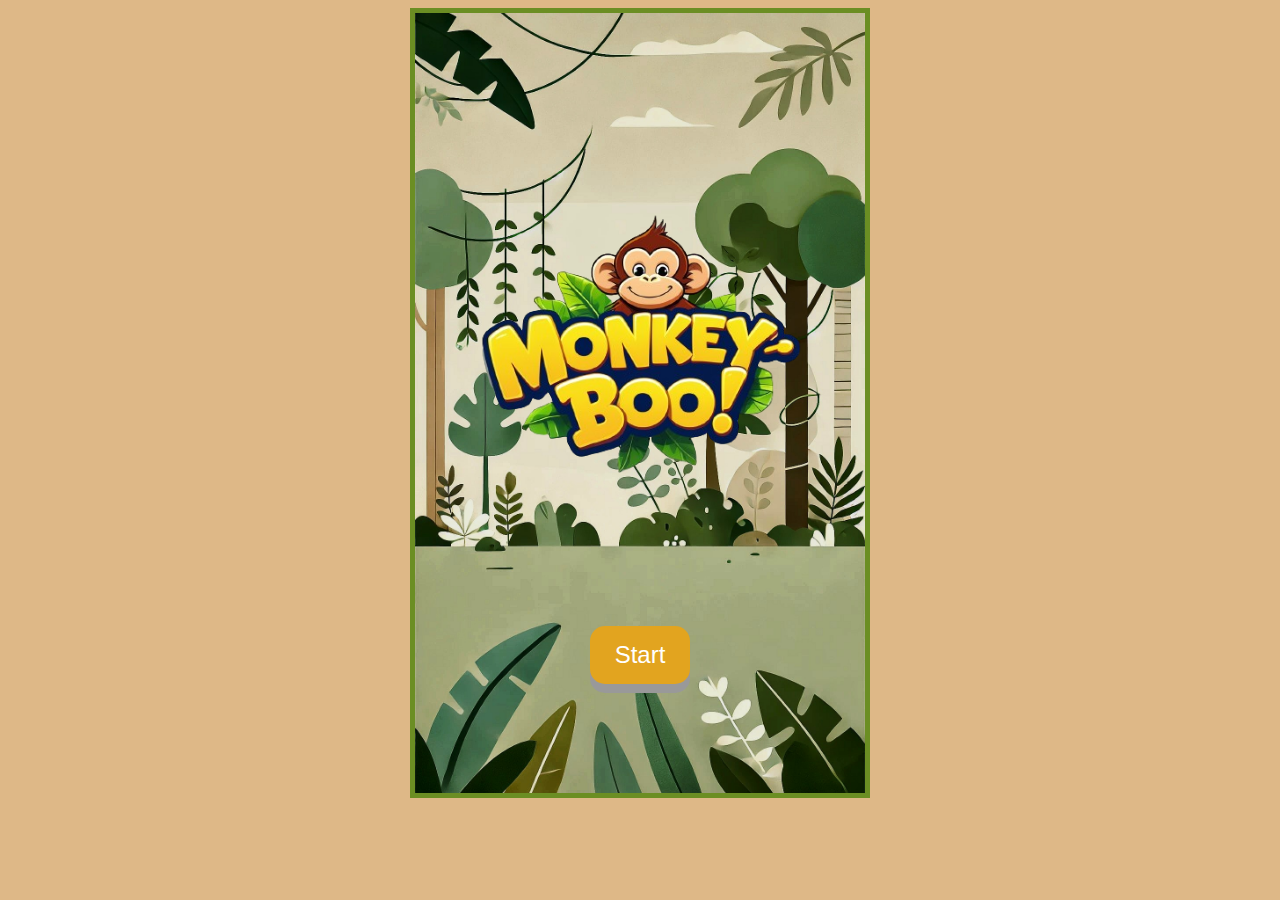
<file: index.html>
<!DOCTYPE html>
<html lang="en">
<head>
    <meta charset="UTF-8">
    <meta name="viewport" content="width=device-width, initial-scale=1.0">

    <link rel="preconnect" href="https://fonts.googleapis.com">
    <link rel="preconnect" href="https://fonts.gstatic.com" crossorigin>
    <link href="https://fonts.googleapis.com/css2?family=Caveat+Brush&family=Caveat:wght@400..700&family=Libre+Baskerville:ital,wght@0,400;0,700;1,400&display=swap" rel="stylesheet">
    <title>Monkey-Boo!</title>

    <style>


        body {

            background-color: burlywood; 
            justify-items: center;
        }


        .container {            
            display: flex;
            flex-direction: column;
            width: 450px;
            height: 780px;
            border: 5px solid olivedrab ;
            background-image: url("./pictures/jungletheme.jpeg");
            background-size: 100%;
            background-repeat: no-repeat;
            background-position: center; 
            
        }

        .main-board {
            display: flex;
            flex-direction: column;
            justify-content: center;
            align-items: center;
            height:100%;
            width: 450px;

        }

        .button-holder {
            display: flex;
            align-items: center;
            justify-content: center;
            margin-top: 50px;
        }

        #play {
            padding: 15px 25px;
            font-size: 24px;
            cursor: pointer;
            text-align: center;
            text-decoration: none;
            outline: none;
            color: #fff;
            background-color: #e2a41f;
            border: none;
            border-radius: 15px;
            box-shadow: 0 9px #999;
        }
        .button:hover {
            background-color: #798600
        }   

        .button:active {                    /*  i need to learn what this does */
            background-color: #abad00e5;
            box-shadow: 0 5px #6b6a6a;
            transform: translateY(4px);           
        }

        .title-holder {
            width: auto;
            height: auto;
            align-items: center;
            justify-items: center ;
        }

        #title {
            width: 450px;
            height: 450px;
        }

        footer {
            position: fixed;
            text-align: center;
            justify-items: center;
            background-color: #002c14;
            color: white;
            font-size: 14px;
            width: 480px;   
            height:50px;  
        }




    </style>



</head>
<body>


    <div class="container">

        <div class="main-board">

            <div class="title-holder">
                <img id="title" src="./pictures/game-title.png" alt="Monkey-boo! logo">
            </div>

            <div class="button-holder">
                <Button type="Button" id="play">Start</Button>   
            </div>

        </div>





    </div>


<!-- <footer>
    <p>&copy; 2024 Monkey-Boo!. All rights reserved. Created by Michael Uy</p>
</footer> -->

</body>


<script src="scripts/main menu.js"></script>
</html>
</file>
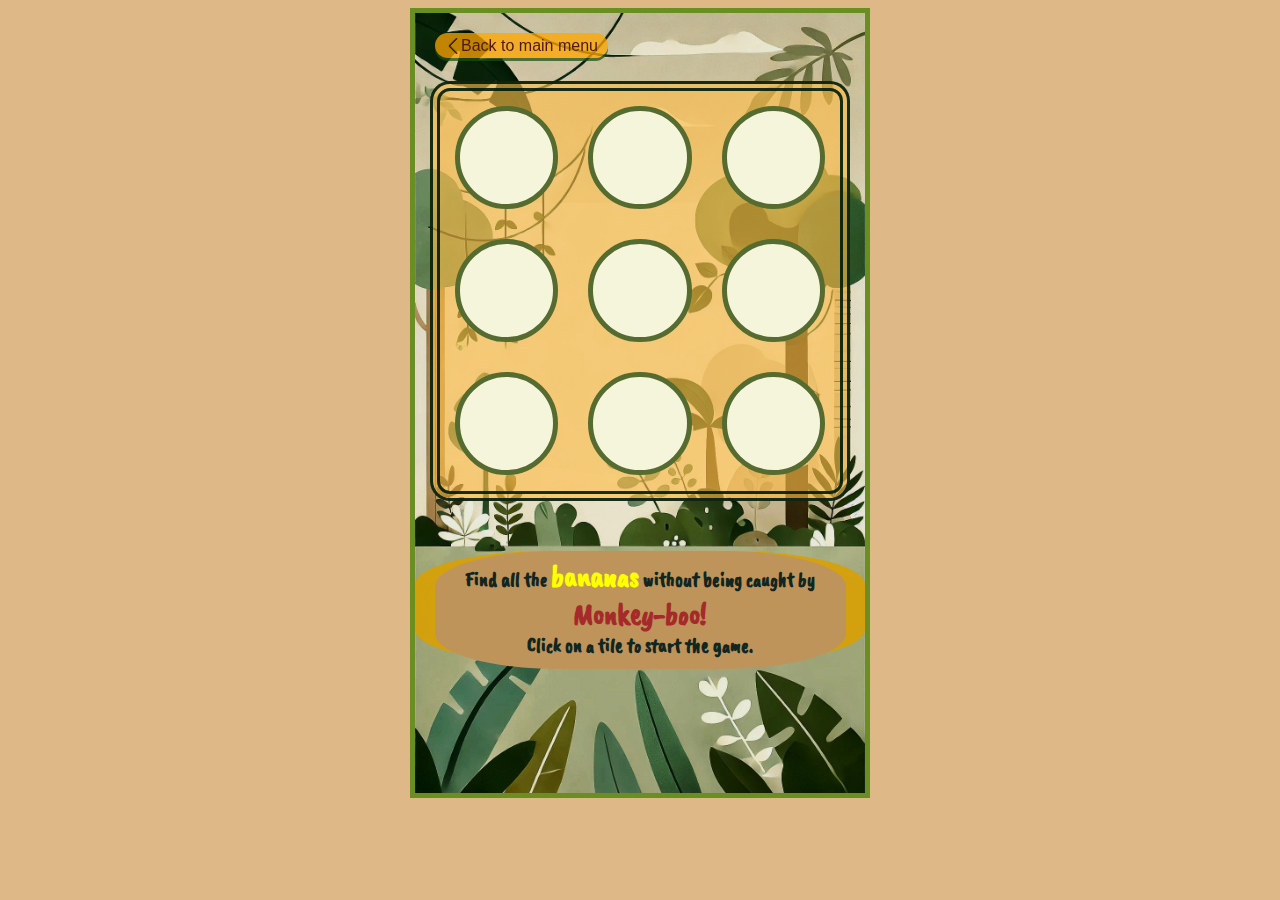
<file: game.html>
<!DOCTYPE html>
<html lang="en">
<head>
    <meta charset="UTF-8">
    <meta name="viewport" content="width=device-width, initial-scale=1.0">
    <link href="./CSS/game.css" rel="stylesheet">
    <link rel="preconnect" href="https://fonts.googleapis.com">
    <link rel="preconnect" href="https://fonts.gstatic.com" crossorigin>
    <link href="https://fonts.googleapis.com/css2?family=Caveat+Brush&family=Caveat:wght@400..700&family=Libre+Baskerville:ital,wght@0,400;0,700;1,400&display=swap" rel="stylesheet">
    <title>Monkey-Boo!</title>
    <style>

    </style>

</head>
<body>
    <div class="container">
        <div class="platform"> 
            <div class ="grid">
                <div class="cell" id="one"></div>
                <div class="cell" id="two"></div>
                <div class="cell" id="three"></div>
                <div class="cell" id="four"></div>
                <div class="cell" id="five"></div>
                <div class="cell" id="six"></div>
                <div class="cell" id="seven"></div>
                <div class="cell" id="eight"></div>
                <div class="cell" id="nine"></div>
            </div>

        </div>
        <div class="dashboard">
            <div id="score-board" >
                <p id= "status">Find all the <span id="yellow"> bananas</span> without being caught by<br> <span id="brown"> Monkey-boo!</span><br> Click on a tile to start the game.</p>
                <p id="score"></p> 
                    <div class="button-holder">
                        <Button type="Button" id="play-again">Play Again</Button>   
                    </div>
            </div>
        </div>

        <div class="inGameOptions">
            <Button type="button" id="back"> <img src="./pictures/arrow-left.png" alt="arrow-left"></img> Back to main menu </Button>
        </div>
    </div>    
    
</body>

<script src="scripts/main.js"></script>
</html>
</file>
<file: CSS/game.css>
body {
    background-color: burlywood; 
    justify-items: center;
}


.container {                /* Contains the platform and the dashboard */   
    display: flex;
    flex-direction: column;
    width: 450px;
    height: 780px;
    border: 5px solid olivedrab ;
    background-image: url("../pictures/jungletheme.jpeg");
    background-size: 100%;
    background-repeat: no-repeat;
    background-position: center; 
    row-gap: 50px;

}
.platform {                 /* HOLDS the cell container */
    margin-top: 10%;
    display: flex;
    flex-direction: column;
    align-items: center;
}
.grid {                     /* Holds the cells */
    margin-top: 5%;
    width: 400px;
    height: 400px;
    display: grid;
    justify-items: center;
    align-items: center;
    grid: repeat(3, auto) / auto-flow;
    background-color: #ffbe469f;
    border-style: double;
    border-radius: 20px;
    border-width: 10px;
    border-color: #001a0ce7;

}
.cell {       
    width:70%;
    height:70%;
    border-radius: 50%;
    background-color: beige;
    border: 5px solid darkolivegreen;
    background-size: 105%;
    background-position: center;
    background-repeat: no-repeat;
}
.cell:hover {
    background-color: rgb(206, 206, 183);
    border: 5px solid rgb(129, 163, 71);
} 
.cell:active {

    transform-origin: 10%;
    animation: animateMonkey forwards 0.1s;
}
.cell::after {

    background-color: #002c14;
}

.dashboard {
    display: grid;
    align-content: center;
    justify-items: center;
    background-color: rgba(218, 160, 0, 0.884);
    background-size: 150%;
    border-top-left-radius: 30%;
    border-top-right-radius: 30%;
    border-bottom-left-radius: 30%;
    border-bottom-right-radius: 30%;
}
#score-board {
    align-content: center;
    text-align: center;
    width: 90%;
    height: 100%;
    margin: 0px;
    padding: 3px;
    font-family: "Caveat Brush", cursive;
    background-color: #be945b;
    background-size: 60%;
    border-radius: 30%;
}
#score {
    font-size: 3.5rem;
    font-weight: bolder;
    padding: 0px;
    margin: 5px;
    color:#FFBF46;
}
#status {
    margin: 0px;
    font-size: 20px;
    color: #122620;
    font-family: "Caveat Brush", cursive;
    font-weight: bolder;
    font-style: normal;
}
span {
    font-size: 150%;
}
#yellow {
    color: yellow;
}
#brown {
    color: brown;
}
.button-holder {
    display: grid;
    grid-template-columns: 2fr;
    grid-template-rows: 1fr ;
    align-items: center;
    justify-content: center;
    justify-items: center;
    row-gap: 10px;
}

Button {
    display: none;
    height: 25px;
    padding: 10px;
    font-size: 16px;
    cursor: pointer;
    text-align: center;
    align-items: center;
    text-decoration: none;
    outline: none;
    color: #fff;
    background-color: #04AA6D;
    border: none;
    border-radius: 15px;
    box-shadow: 0 3px #1f4e11b9;
}

.inGameOptions {
    position: fixed;
    margin-top:20px;
    margin-left: 20px;
    height: auto;
    width: auto;
    flex-direction: row;    
}

#back {
    display: flex;
    background-color: rgba(255, 166, 0, 0.753);
    color:rgb(77, 24, 24);
    
}



.button:hover {
    background-color: #3e8e41
}   

.button:active {                    /*  i need to learn what this does */
    background-color: #3e8e41;
    box-shadow: 0 5px #666;
    transform: translateY(4px);           
}



@keyframes animateMonkey {

    from {
        transform: translateX(0%);
        transform: translateY(0%);
    }
    
    to {

        transform: translateX(5%);
        transform: translateY(5%);
    }
    
        

    
}




/* @media (max-width: 480px) {

    .container {
        display: grid;
        height: 740px;
        width: 360px;
        grid-template-rows: 350px 350px 5px;
        padding: 20px 10px 0px 10px;
        gap: 10px;
        
    }
    .grid {
        width: 100%;
        height: 100%;
        gap:0px;
        
    }
    .dashboard {
        height: 50%;
        align-self: center; 
    }
    li {    
        width: 100px;          
        height: 100px;  
        margin: 0px;
    }
    #score-board {
        width: 100%;
        height: 100%;
    }
    #score {
        font-size: 60px;
        margin: 2px;
    }
    #status {
        font-size: 20px;
    }
    footer {
        width: 100%;
        font-size: 8px;
        align-items: end;
    }
     #play-again {
        display: none;
        padding: 10px 20px;
        font-size: 20px;
        cursor: pointer;
    }
    .button-holder {
        display: inline-flex;
        align-items: center;
        justify-content: center;
    } */
</file>
